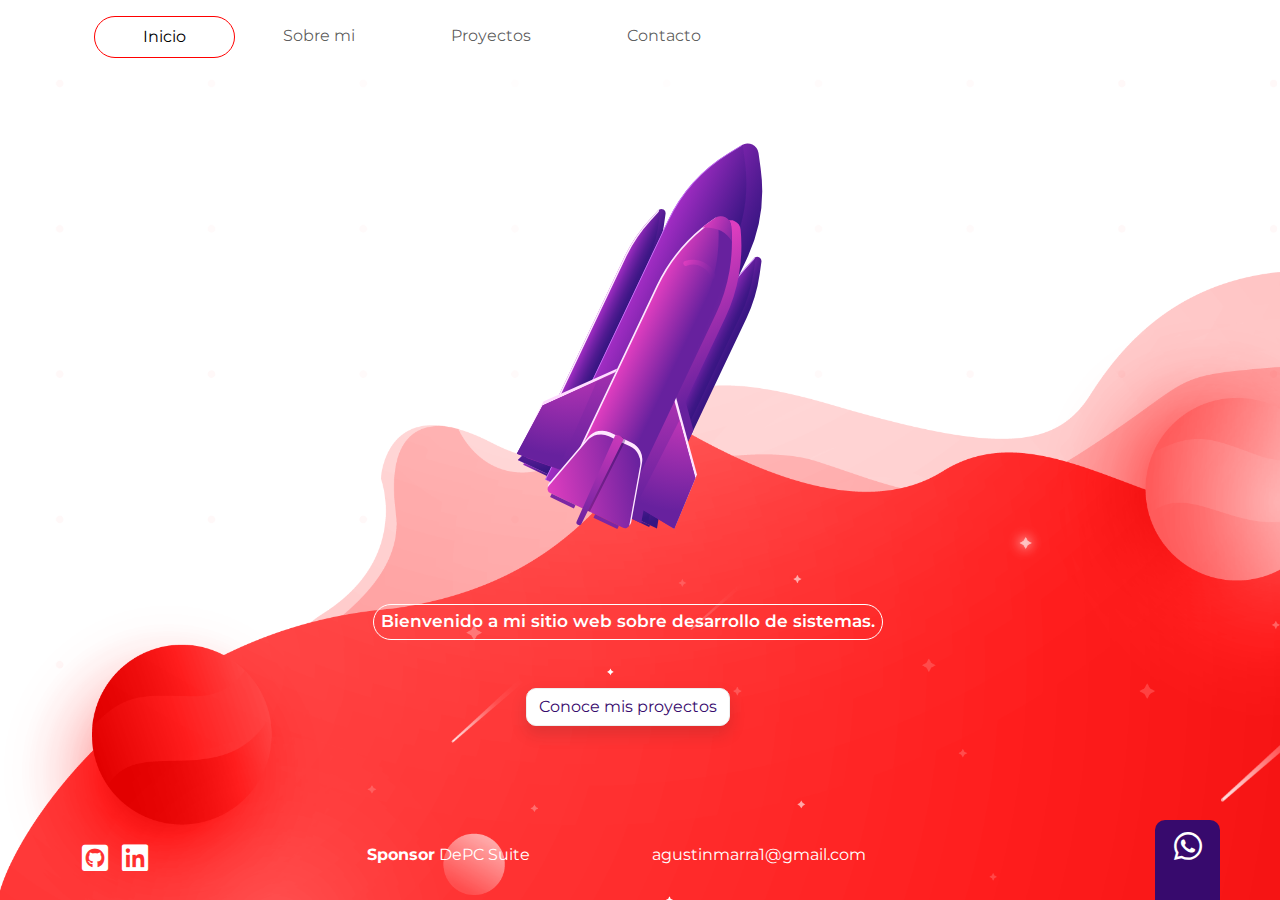
<file: index.html>
<!DOCTYPE html>
<html lang="es" class="h-100">

<head>
    <meta charset="UTF-8">
    <meta http-equiv="X-UA-Compatible" content="IE=edge">
    <meta name="viewport" content="width=device-width, initial-scale=1.0">
    <link rel="stylesheet" href="css/fontawesome/css/all.min.css">
    <link rel="stylesheet" href="css/fontawesome/css/fontawesome.min.css">
    <link rel="stylesheet" href="css/bootstrap/css/bootstrap.min.css">
    <script src="css/bootstrap/js/bootstrap.bundle.min.js"></script>
    <link rel="stylesheet" href="css/estilos.css">
    <title>Inicio</title>
</head>

<body id="inicio" class="d-flex flex-column h-100">
    <header class="container">
        <nav class="navbar navbar-expand-md mb-4 pt-3">
            <div class="container-fluid">
                <button class="navbar-toggler" type="button" data-bs-toggle="collapse" data-bs-target="#navbarCollapse"
                    aria-controls="navbarCollapse" aria-expanded="false" aria-label="Toggle navigation">
                    <span class="navbar-toggler-icon"></span>
                </button>
                <div class="collapse navbar-collapse" id="navbarCollapse">
                    <ul class="navbar-nav me-auto mb-2 mb-md-0">
                        <li class="nav-item">
                            <a class="nav-link active px-5" href="index.html">Inicio</a>
                        </li>
                        <li class="nav-item">
                            <a class="nav-link px-5" href="sobre-mi.html">Sobre mi</a>
                        </li>
                        <li class="nav-item">
                            <a class="nav-link px-5" href="proyectos.html">Proyectos</a>
                        </li>
                        <li class="nav-item">
                            <a class="nav-link px-5" href="contacto.html">Contacto</a>
                        </li>

                    </ul>
                </div>
            </div>
        </nav>
    </header>



    <main class="container">
        <div class="row">
            <div class="col-12 mt-5 mx-auto text-center cohete">
                    <a href="proyectos.html"><img src="images/cohete.svg" alt=""></a>
            </div>
            <div class="row">
                <div class="col-12 col-sm-6 p-2 px-4 text-center mt-5 offset-sm-3">
                    <p class="p-1">Bienvenido a mi sitio web sobre desarrollo de sistemas.</p>
                </div>
            </div>
            <div class="row">
                <div class="col-12 text-center mt-4">
                    <a href="proyectos.html" class="btn btn-conoce shadow">Conoce mis proyectos</a>
                </div>
            </div>
    </main>



    <footer class="container mt-auto pb-4">
        <div class="row">
            <div class="col-12 col-sm-3">
                <a href="https://github.com" target="_blank" title="Github"><i
                        class="fa-brands fa-square-github"></i></i></a>
                <a href="https://www.linkedin.com/in/agustinmarra1/" target="_blank" title="Linkedin"><i
                        class="fa-brands fa-linkedin"></i></i></a>
            </div>
            <div class="col-12 col-sm-3">
                <span class="sponsor-inicio">Sponsor</span> <a href="https://depcsuite.com" class="sponsor-inicio1">DePC
                    Suite</a>
            </div>
            <div class="col-12 col-sm-3">
                <a href="mailto:agustinmarra1@gmail.com" class="mail1">agustinmarra1@gmail.com</a>
            </div>
            <div class="btn-whatsapp">
                <a href="https://api.whatsapp.com/send?phone=541144079631" title="Whatsapp"><i
                        class="fab fa-whatsapp"></i></a>
            </div>
        </div>
    </footer>
</body>

</html>
</file>
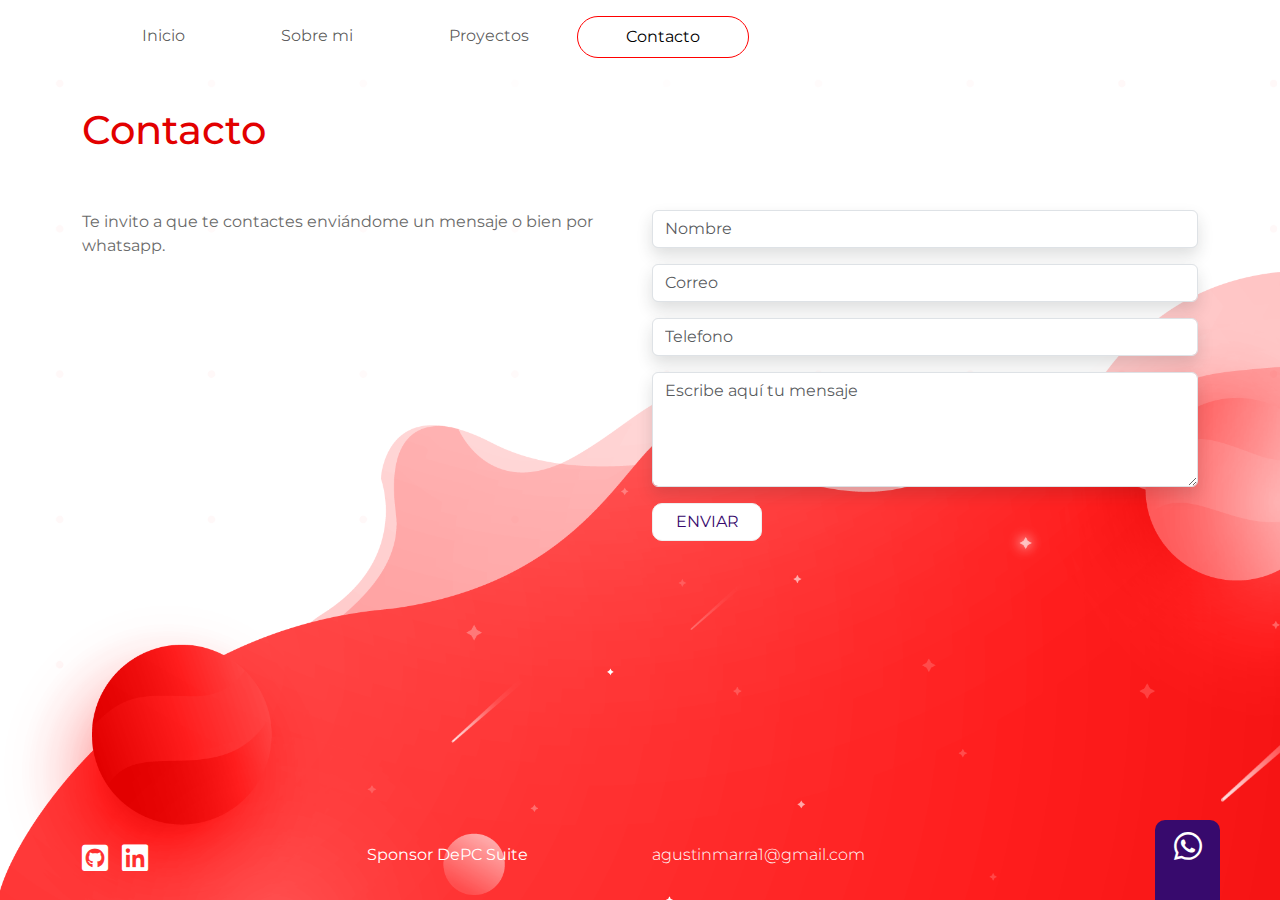
<file: contacto.html>
<!DOCTYPE html>
<html lang="es" class="h-100">

<head>
    <meta charset="UTF-8">
    <meta http-equiv="X-UA-Compatible" content="IE=edge">
    <meta name="viewport" content="width=device-width, initial-scale=1.0">
    <link rel="stylesheet" href="css/fontawesome/css/all.min.css">
    <link rel="stylesheet" href="css/fontawesome/css/fontawesome.min.css">
    <link rel="stylesheet" href="css/bootstrap/css/bootstrap.min.css">
    <script src="css/bootstrap/js/bootstrap.bundle.min.js"></script>
    <link rel="stylesheet" href="css/estilos.css">
    <title>Contacto</title>
</head>

<body id="contacto" class="d-flex flex-column h-100">
    <header class="container">
        <nav class="navbar navbar-expand-md mb-4 pt-3">
            <div class="container-fluid">
                <button class="navbar-toggler" type="button" data-bs-toggle="collapse" data-bs-target="#navbarCollapse"
                    aria-controls="navbarCollapse" aria-expanded="false" aria-label="Toggle navigation">
                    <span class="navbar-toggler-icon"></span>
                </button>
                <div class="collapse navbar-collapse" id="navbarCollapse">
                    <ul class="navbar-nav me-auto mb-2 mb-md-0">
                        <li class="nav-item">
                            <a class="nav-link px-5" href="index.html">Inicio</a>
                        </li>
                        <li class="nav-item">
                            <a class="nav-link px-5" href="sobre-mi.html">Sobre mi</a>
                        </li>
                        <li class="nav-item">
                            <a class="nav-link px-5" href="proyectos.html">Proyectos</a>
                        </li>
                        <li class="nav-item">
                            <a class="nav-link active px-5" href="contacto.html">Contacto</a>
                        </li>
                    </ul>
                </div>
            </div>
        </nav>
    </header>


    <main class="container">
        <div class="row">
            <div class="col-12 pt-3 pb-5 color-gradient">
                <h1>Contacto</h1>
            </div>
        </div>
        <div class="row">
            <div class="col-12 col-sm-6">
                <p>Te invito a que te contactes enviándome un mensaje o bien por whatsapp.</p>
            </div>
            <div class="col-12 col-sm-6">
                <form action="" method="post">
                    <div class="pb-3">
                        <input type="text" name="txtNombre" id="txtNombre" placeholder="Nombre"
                            class="form-control shadow">
                    </div>
                    <div class="pb-3">
                        <input type="email" name="txtCorreo" id="txtCorreo" placeholder="Correo"
                            class="form-control shadow">
                    </div>
                    <div class="pb-3">
                        <input type="tel" name="txtTelefono" id="txtTelefono" placeholder="Telefono"
                            class="form-control shadow">
                    </div>
                    <div class="pb-3">
                        <textarea name="txtMensaje" id="txtMensaje" placeholder="Escribe aquí tu mensaje"
                            class="form-control shadow"></textarea>
                    </div>
                    <button type="submit" id="btnEnviar" name="btnEnviar" class="btn">ENVIAR</button>
                </form>


            </div>
        </div>
    </main>


    <footer class="container mt-auto pb-4">
        <div class="row">
            <div class="col-12 col-sm-3">
                <a href="https://github.com" target="_blank" title="Github"><i
                        class="fa-brands fa-square-github"></i></i></a>
                <a href="https://www.linkedin.com/in/agustinmarra1/" target="_blank" title="Linkedin"><i
                        class="fa-brands fa-linkedin"></i></i></a>
            </div>
            <div class="col-12 col-sm-3">
                <span class="sponsor-contacto">Sponsor</span> <a href="https://depcsuite.com" class="sponsor">DePC Suite</a>
            </div>
            <div class="col-12 col-sm-3">
                <a href="mailto:agustinmarra1@gmail.com" class="mail1">agustinmarra1@gmail.com</a>
            </div>
            <div class="btn-whatsapp">
                <a href="https://api.whatsapp.com/send?phone=541144079631" title="Whatsapp"><i class="fab fa-whatsapp"></i></a>
            </div>
        </div>
    </footer>
</body>

</html>
</file>
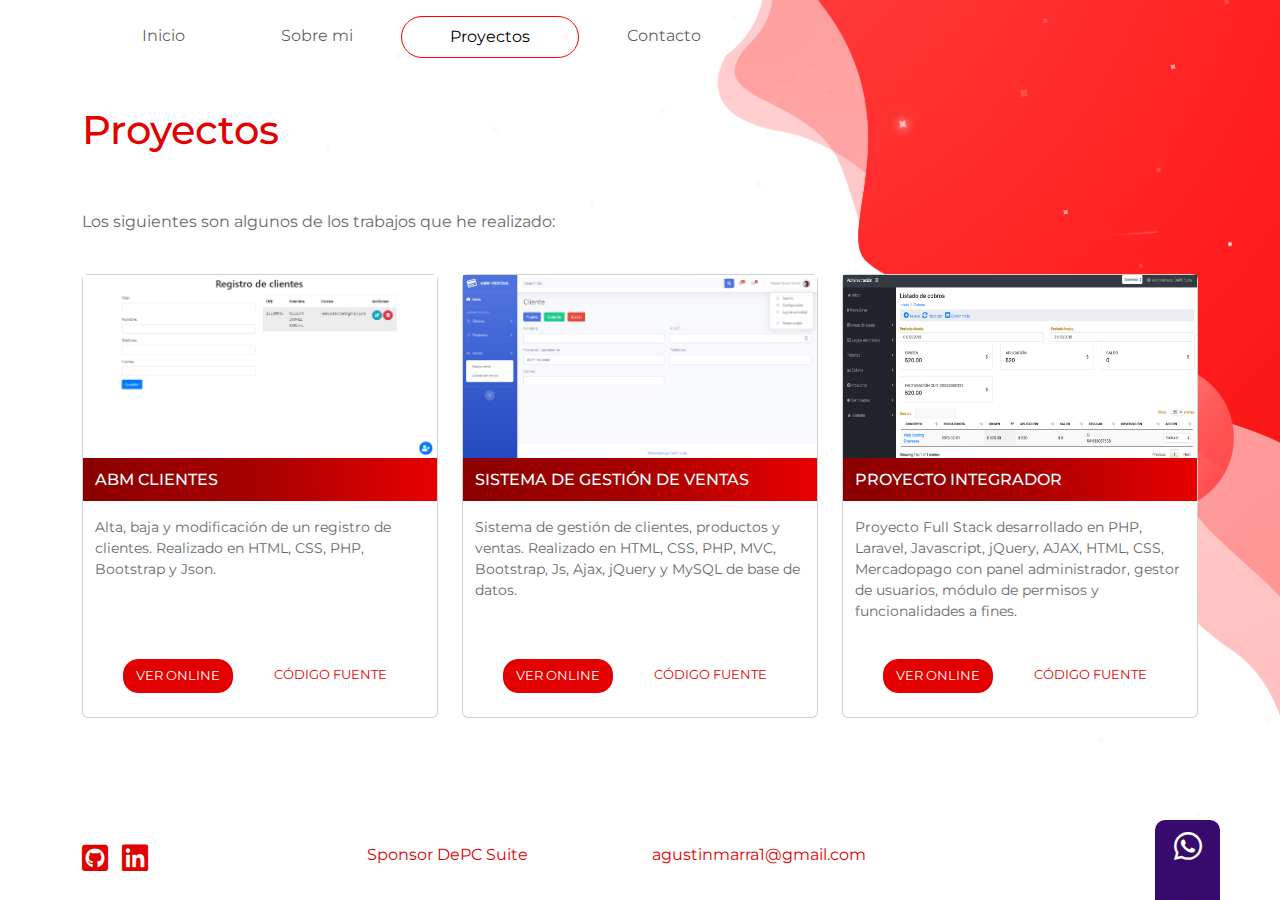
<file: proyectos.html>
<!DOCTYPE html>
<html lang="es" class="h-100">

<head>
    <meta charset="UTF-8">
    <meta http-equiv="X-UA-Compatible" content="IE=edge">
    <meta name="viewport" content="width=device-width, initial-scale=1.0">
    <link rel="stylesheet" href="css/fontawesome/css/all.min.css">
    <link rel="stylesheet" href="css/fontawesome/css/fontawesome.min.css">
    <link rel="stylesheet" href="css/bootstrap/css/bootstrap.min.css">
    <script src="css/bootstrap/js/bootstrap.bundle.min.js"></script>
    <link rel="stylesheet" href="css/estilos.css">
    <title>Proyectos</title>
</head>

<body id="proyectos" class="d-flex flex-column h-100">
    <header class="container">
        <nav class="navbar navbar-expand-md mb-4 pt-3">
            <div class="container-fluid">
                <button class="navbar-toggler" type="button" data-bs-toggle="collapse" data-bs-target="#navbarCollapse"
                    aria-controls="navbarCollapse" aria-expanded="false" aria-label="Toggle navigation">
                    <span class="navbar-toggler-icon"></span>
                </button>
                <div class="collapse navbar-collapse" id="navbarCollapse">
                    <ul class="navbar-nav me-auto mb-2 mb-md-0">
                        <li class="nav-item">
                            <a class="nav-link px-5" href="index.html">Inicio</a>
                        </li>
                        <li class="nav-item">
                            <a class="nav-link px-5" href="sobre-mi.html">Sobre mi</a>
                        </li>
                        <li class="nav-item">
                            <a class="nav-link active px-5" href="proyectos.html">Proyectos</a>
                        </li>
                        <li class="nav-item">
                            <a class="nav-link px-5" href="contacto.html">Contacto</a>
                        </li>

                    </ul>
                </div>
            </div>
        </nav>
    </header>





    <main class="container">
        <div class="row">
            <div class="col-12 pt-3 pb-5">
                <h1>Proyectos</h1>
            </div>
        </div>
        <div class="row">
            <div class="col-12">
                <p>Los siguientes son algunos de los trabajos que he realizado:</p>
            </div>
        </div>
        <div class="row">
            <div class="col-sm-4 col-12 p-sm-4 px-4 py-2">
                <div class="row card">
                    <div class="col-12 px-0">
                        <img src="images/abmclientes.png" alt="img-fluid">
                    </div>
                    <div class="col-12 px-0">
                        <h2>ABM CLIENTES</h2>
                    </div>
                    <div class="col-12 pt-2 descript">
                        <p>Alta, baja y modificación de un registro de clientes. Realizado en HTML, CSS, PHP, Bootstrap
                            y Json.</p>
                    </div>
                    <div class="row pb-4">
                        <div class="col-6 ps-4">
                            <a href="" class="btn btn-rojo ms-3">VER ONLINE</a>
                        </div>
                        <div class="col-6 text-center">
                            <a href="" class="btn btn-link">CÓDIGO FUENTE</a>
                        </div>
                    </div>
                </div>
            </div>

            <div class="col-sm-4 col-12 p-sm-4 px-4 py-2">
                <div class="row card">
                    <div class="col-12 px-0">
                        <img src="images/abmventas.png" alt="img-fluid">
                    </div>
                    <div class="col-12 px-0">
                        <h2>SISTEMA DE GESTIÓN DE VENTAS</h2>
                    </div>
                    <div class="col-12 pt-2 descript">
                        <p>Sistema de gestión de clientes, productos y ventas. Realizado en HTML, CSS, PHP, MVC,
                            Bootstrap, Js, Ajax, jQuery y
                            MySQL de base de datos.</p>
                    </div>
                    <div class="row pb-4">
                        <div class="col-6 ps-4">
                            <a href="" class="btn btn-rojo ms-3">VER ONLINE</a>
                        </div>
                        <div class="col-6 text-center">
                            <a href="" class="btn btn-link">CÓDIGO FUENTE</a>
                        </div>
                    </div>
                </div>
            </div>

            <div class="col-sm-4 col-12 p-sm-4 px-4 py-2">
                <div class="row card">
                    <div class="col-12 px-0">
                        <img src="images/proyecto-integrador.png" alt="img-fluid">
                    </div>
                    <div class="col-12 px-0">
                        <h2>PROYECTO INTEGRADOR</h2>
                    </div>
                    <div class="col-12 pt-2 descript">
                        <p>Proyecto Full Stack desarrollado en PHP, Laravel, Javascript, jQuery, AJAX, HTML, CSS,
                            Mercadopago con panel
                            administrador, gestor de usuarios, módulo de permisos y funcionalidades a fines.</p>
                    </div>
                    <div class="row pb-4">
                        <div class="col-6 ps-4">
                            <a href="" class="btn btn-rojo ms-3">VER ONLINE</a>
                        </div>
                        <div class="col-6 text-center">
                            <a href="" class="btn btn-link">CÓDIGO FUENTE</a>
                        </div>
                    </div>
                </div>
            </div>

        </div>
    </main>


    <footer class="container mt-auto pb-4">
        <div class="row">
            <div class="col-12 col-sm-3">
                <a href="https://github.com" target="_blank" title="Github"><i
                        class="fa-brands fa-square-github"></i></i></a>
                <a href="https://www.linkedin.com/in/agustinmarra1/" target="_blank" title="Linkedin"><i
                        class="fa-brands fa-linkedin"></i></i></a>
            </div>
            <div class="col-12 col-sm-3">
                <span class="sponsor-proyectos">Sponsor</span> <a href="https://depcsuite.com" class="sponsor">DePC Suite</a>
            </div>
            <div class="col-12 col-sm-3">
                <a href="mailto:agustinmarra1@gmail.com" class="mail1">agustinmarra1@gmail.com</a>
            </div>
            <div class="btn-whatsapp">
                <a href="https://api.whatsapp.com/send?phone=541144079631" title="Whatsapp"><i
                        class="fab fa-whatsapp"></i></a>
            </div>
        </div>
    </footer>
</body>

</html>
</file>
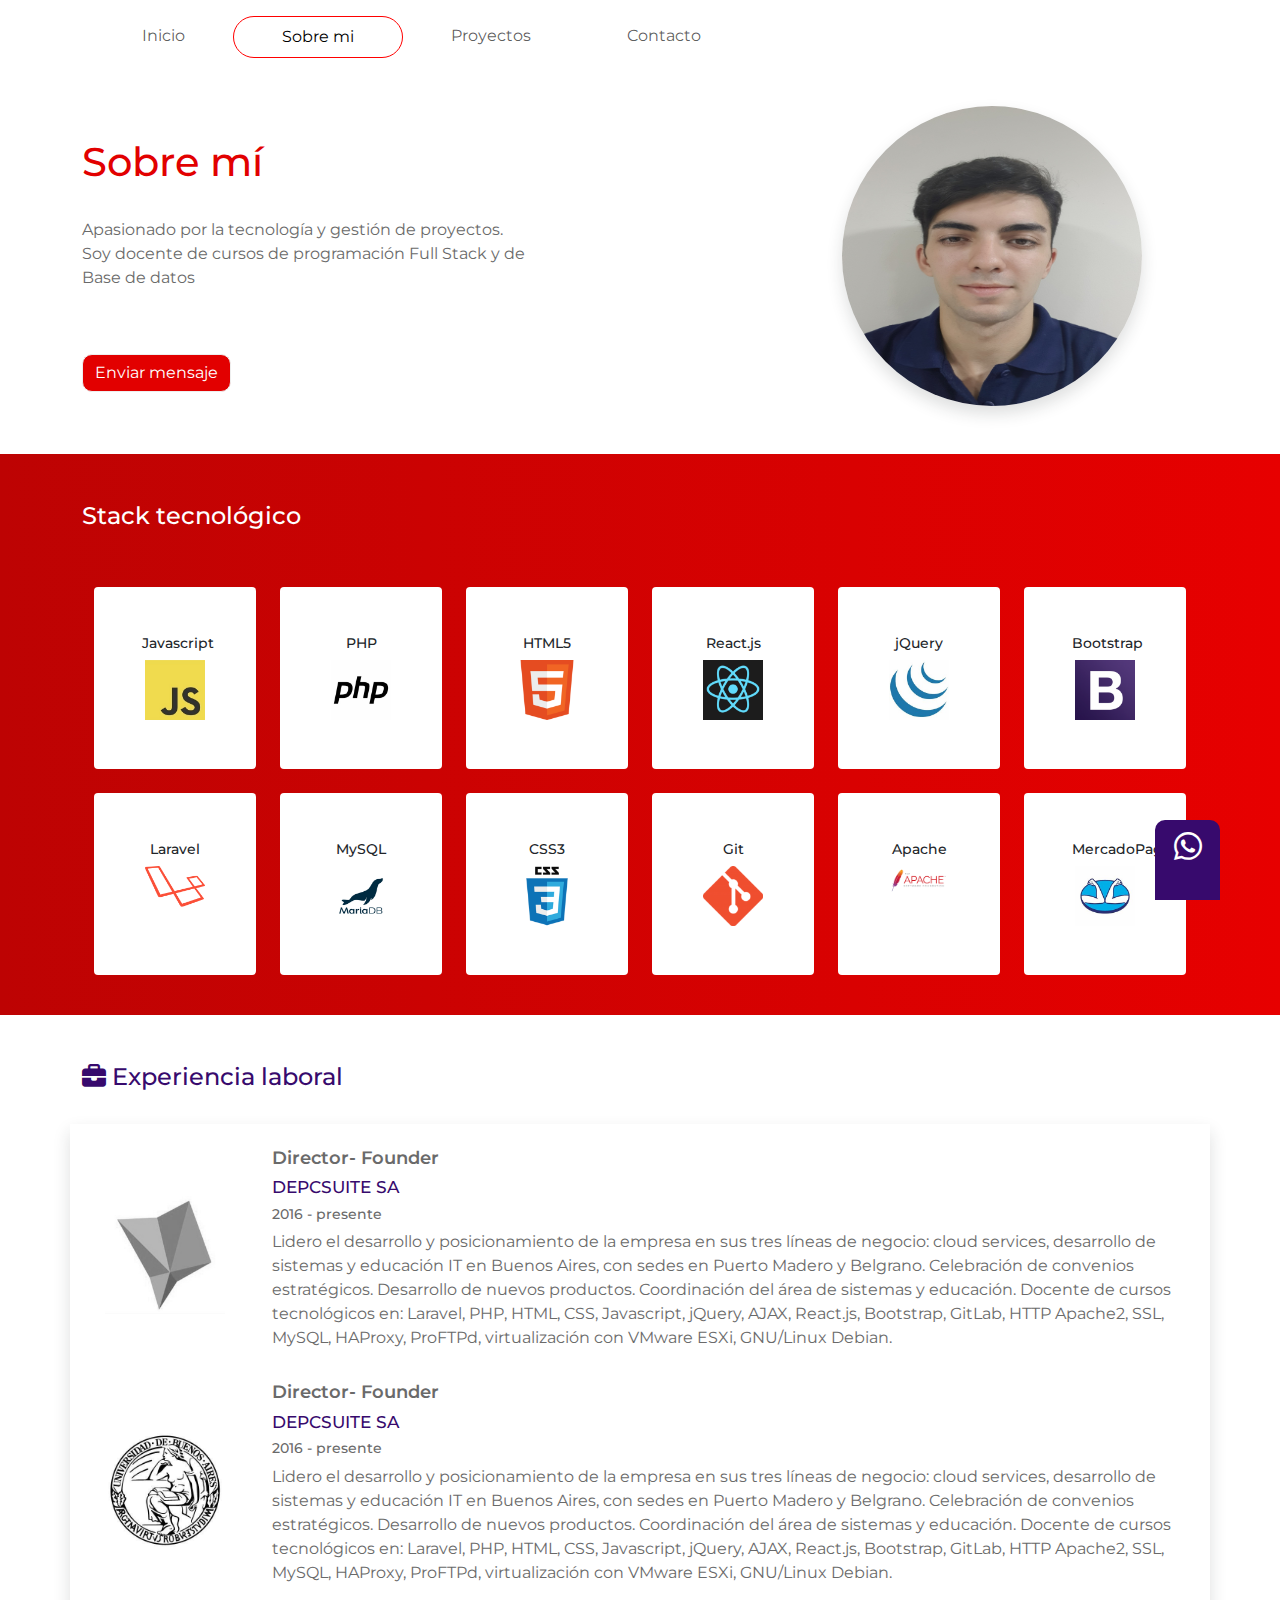
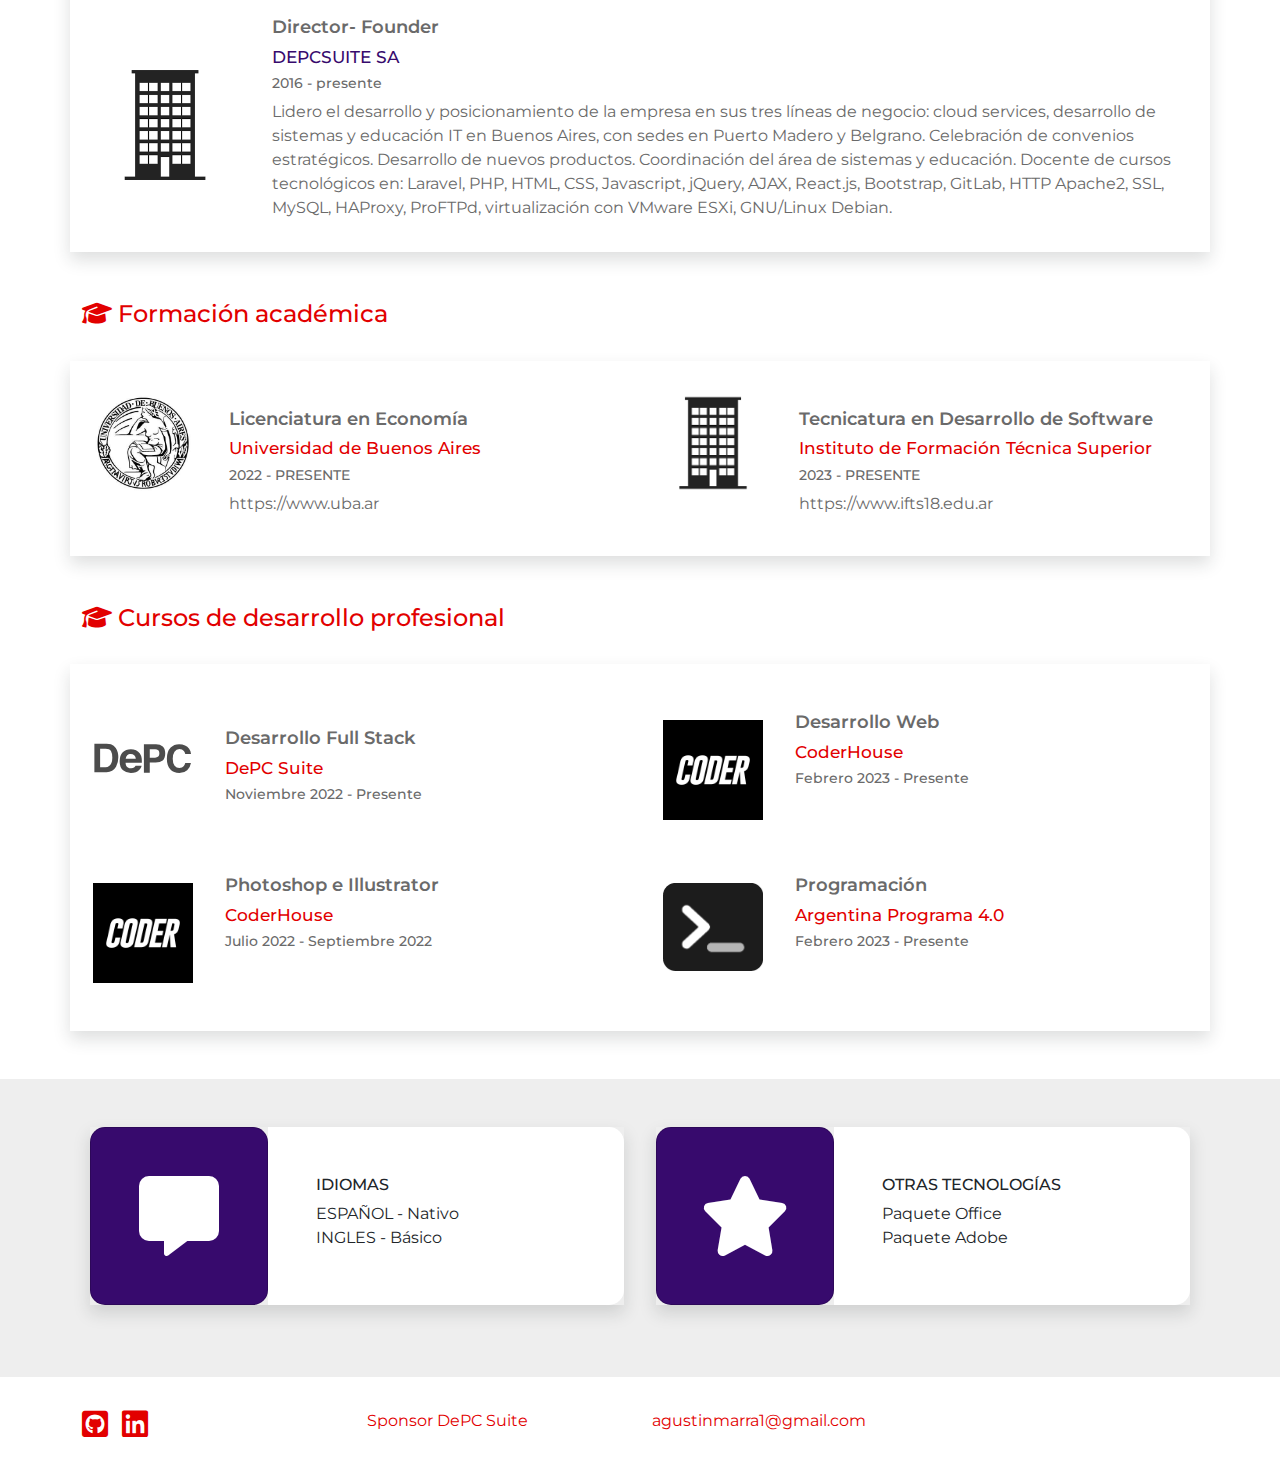
<file: sobre-mi.html>
<!DOCTYPE html>
<html lang="es" class="">

<head>
    <meta charset="UTF-8">
    <meta http-equiv="X-UA-Compatible" content="IE=edge">
    <meta name="viewport" content="width=device-width, initial-scale=1.0">
    <link rel="stylesheet" href="css/fontawesome/css/all.min.css">
    <link rel="stylesheet" href="css/fontawesome/css/fontawesome.min.css">
    <link rel="stylesheet" href="css/bootstrap/css/bootstrap.min.css">
    <script src="css/bootstrap/js/bootstrap.bundle.min.js"></script>
    <link rel="stylesheet" href="css/estilos.css">
    <title>Sobre mi</title>
</head>

<body id="sobre-mi" class="d-flex flex-column h-100">
    <header class="container">
        <nav class="navbar navbar-expand-md mb-4 pt-3">
            <div class="container-fluid">
                <button class="navbar-toggler" type="button" data-bs-toggle="collapse" data-bs-target="#navbarCollapse"
                    aria-controls="navbarCollapse" aria-expanded="false" aria-label="Toggle navigation">
                    <span class="navbar-toggler-icon"></span>
                </button>
                <div class="collapse navbar-collapse" id="navbarCollapse">
                    <ul class="navbar-nav me-auto mb-2 mb-md-0">
                        <li class="nav-item">
                            <a class="nav-link px-5" href="index.html">Inicio</a>
                        </li>
                        <li class="nav-item">
                            <a class="nav-link active px-5" href="sobre-mi.html">Sobre mi</a>
                        </li>
                        <li class="nav-item">
                            <a class="nav-link px-5" href="proyectos.html">Proyectos</a>
                        </li>
                        <li class="nav-item">
                            <a class="nav-link px-5" href="contacto.html">Contacto</a>
                        </li>
                    </ul>
                </div>
            </div>
        </nav>
    </header>


    <main class="">
        <section class="container mb-5" id="descripcion">
            <div class="row">
                <div class="col-12 col-sm-5">
                    <h1 class="pt-5 pb-4">Sobre mí</h1>
                    <p class="pb-5">Apasionado por la tecnología y gestión de proyectos. Soy docente de cursos de
                        programación Full Stack y de Base de datos</p>
                    <a href="contacto.html" class="btn btn-sobremi">Enviar mensaje</a>
                </div>
                <div class="col-12 col-sm-3 mt-5 mt-sm-3 offset-sm-3">
                    <img src="images/agustin-marra.png" alt="Agustin Marra" class="foto-perfil shadow">
                </div>
            </div>
        </section>

        <section id="stack-tecnologico">
            <div class="container">
                <div class="row">
                    <div class="col-12 py-5">
                        <h2>Stack tecnológico</h2>
                    </div>
                    <div class="row mx-0">
                            <div class="col-6 col-sm-2 text-center">
                                <div class="py-5 px-5 mb-4 rectangulo">
                                    <h3>Javascript</h3>
                                    <img src="images/javascript.png" alt="" class="stacks">
                                </div>
                            </div>

                            <div class="col-6 col-sm-2 text-center">
                                <div class="py-5 px-5 mb-4 rectangulo">
                                    <h3>PHP</h3>
                                    <img src="images/php.png" alt="" class="stacks">
                                </div>
                            </div>

                            <div class="col-6 col-sm-2 text-center">
                                <div class="py-5 px-5 mb-4 rectangulo">
                                    <h3>HTML5</h3>
                                    <img src="images/html.png" alt="" class="stacks">
                                </div>
                            </div>

                            <div class="col-6 col-sm-2 text-center">
                                <div class="py-5 px-5 mb-4 rectangulo">
                                    <h3>React.js</h3>
                                    <img src="images/react.png" alt="" class="stacks">
                                </div>
                            </div>

                            <div class="col-6 col-sm-2 text-center">
                                <div class="py-5 px-5 mb-4 rectangulo">
                                    <h3>jQuery</h3>
                                    <img src="images/jquery.png" alt="" class="stacks">
                                </div>
                            </div>

                            <div class="col-6 col-sm-2 text-center">
                                <div class="py-5 px-5 mb-4 rectangulo">
                                    <h3>Bootstrap</h3>
                                    <img src="images/bootstrap.png" alt="" class="stacks">
                                </div>
                            </div>
                        </div>

                    <div class="row mx-0 mb-3">
                        <div class="col-6 col-sm-2 text-center">
                            <div class="py-5 px-5 mb-4 rectangulo">
                                <h3>Laravel</h3>
                                <img src="images/laravel.png" alt="" class="stacks">
                            </div>
                        </div>

                        <div class="col-6 col-sm-2 text-center">
                            <div class="py-5 px-5 mb-4 rectangulo">
                                <h3>MySQL</h3>
                                <img src="images/sql.png" alt="" class="stacks">
                            </div>
                        </div>

                        <div class="col-6 col-sm-2 text-center">
                            <div class="py-5 px-5 mb-4 rectangulo">
                                <h3>CSS3</h3>
                                <img src="images/css.png" alt="" class="stacks">
                            </div>
                        </div>

                        <div class="col-6 col-sm-2 text-center">
                            <div class="py-5 px-5 mb-4 rectangulo">
                                <h3>Git</h3>
                                <img src="images/git.png" alt="" class="stacks">
                            </div>
                        </div>

                        <div class="col-6 col-sm-2 text-center">
                            <div class="py-5 px-5 mb-4 rectangulo">
                                <h3>Apache</h3>
                                <img src="images/apache.png" alt="" class="stacks">
                            </div>
                        </div>

                        <div class="col-6 col-sm-2 text-center">
                            <div class="py-5 px-5 mb-4 rectangulo">
                                <h3>MercadoPago</h3>
                                <img src="images/mp.png" alt="" class="stacks">
                            </div>
                        </div>
                    </div>
                </div>
            </div>
        </section>

        <section id="exp-laboral">
            <div class="container">
                <div class="row mt-5 mb-4">
                    <div class="col-12">
                        <h2><i class="fa-solid fa-briefcase"></i> Experiencia laboral</h2>
                    </div>
                </div>
                <div class="row shadow">
                    <div class="col-12">

                        <div class="row mb-3 mt-4">
                            <div class="col-2 pt-5 d-none d-sm-block text-center">
                                <img src="images/enacom.png" alt="" class="baw">
                            </div>
                            <div class="col-sm-10 col-12">
                                <h3>Director- Founder</h3>
                                <h4>DEPCSUITE SA</h4>
                                <h5>2016 - presente</h5>
                                <p>Lidero el desarrollo y posicionamiento de la empresa en sus tres líneas de negocio:
                                    cloud services, desarrollo de
                                    sistemas y educación IT en Buenos Aires, con sedes en Puerto Madero y Belgrano.
                                    Celebración de convenios estratégicos.
                                    Desarrollo de nuevos productos. Coordinación del área de sistemas y educación.
                                    Docente de cursos tecnológicos en:
                                    Laravel, PHP, HTML, CSS, Javascript, jQuery, AJAX, React.js, Bootstrap, GitLab, HTTP
                                    Apache2, SSL, MySQL, HAProxy,
                                    ProFTPd, virtualización con VMware ESXi, GNU/Linux Debian.</p>
                            </div>
                        </div>

                        <div class="row mb-3">
                            <div class="col-2 pt-5 d-none d-sm-block text-center">
                                <img src="images/uba.png">
                            </div>
                            <div class="col-sm-10 col-12">
                                <h3>Director- Founder</h3>
                                <h4>DEPCSUITE SA</h4>
                                <h5>2016 - presente</h5>
                                <p>Lidero el desarrollo y posicionamiento de la empresa en sus tres líneas de negocio:
                                    cloud services, desarrollo de
                                    sistemas y educación IT en Buenos Aires, con sedes en Puerto Madero y Belgrano.
                                    Celebración de convenios
                                    estratégicos.
                                    Desarrollo de nuevos productos. Coordinación del área de sistemas y educación.
                                    Docente de cursos tecnológicos en:
                                    Laravel, PHP, HTML, CSS, Javascript, jQuery, AJAX, React.js, Bootstrap, GitLab, HTTP
                                    Apache2, SSL, MySQL, HAProxy,
                                    ProFTPd, virtualización con VMware ESXi, GNU/Linux Debian.</p>
                            </div>
                        </div>

                        <div class="row mb-3">
                            <div class="col-2 pt-5 d-none d-sm-block text-center">
                                <img src="images/sin-logo.png" alt="">
                            </div>
                            <div class="col-sm-10 col-12">
                                <h3>Director- Founder</h3>
                                <h4>DEPCSUITE SA</h4>
                                <h5>2016 - presente</h5>
                                <p>Lidero el desarrollo y posicionamiento de la empresa en sus tres líneas de negocio:
                                    cloud services, desarrollo de
                                    sistemas y educación IT en Buenos Aires, con sedes en Puerto Madero y Belgrano.
                                    Celebración de convenios
                                    estratégicos.
                                    Desarrollo de nuevos productos. Coordinación del área de sistemas y educación.
                                    Docente de cursos tecnológicos en:
                                    Laravel, PHP, HTML, CSS, Javascript, jQuery, AJAX, React.js, Bootstrap, GitLab, HTTP
                                    Apache2, SSL, MySQL, HAProxy,
                                    ProFTPd, virtualización con VMware ESXi, GNU/Linux Debian.</p>
                            </div>
                        </div>

                    </div>
                </div>
            </div>
        </section>

        <section id="form-academica">
            <div class="container">
                <div class="row mt-5 mb-2 mt-sm-5 mb-sm-4">
                    <div class="col-12">
                        <h2><i class="fa-solid fa-graduation-cap"></i> Formación académica</h2>
                    </div>
                </div>
                <div class="row mb-4 shadow">
                    <div class="col-12">
                        <div class="row py-sm-4">
                            <div class="col-12 col-sm-6">
                                <div class="row">
                                    <div class="col-3 d-none d-sm-block text-center">
                                        <img src="images/uba.png" alt="" class="img-fluid pt-2 ms-1">
                                    </div>
                                    <div class="col-12 col-sm-9 pt-4 ps-3">
                                        <h3>
                                            Licenciatura en Economía
                                        </h3>
                                        <h4>
                                            Universidad de Buenos Aires
                                        </h4>
                                        <h5>
                                            2022 - PRESENTE
                                        </h5>
                                        <p>
                                            https://www.uba.ar
                                        </p>
                                    </div>
                                </div>
                            </div>
                            <div class="col-12 col-sm-6">
                                <div class="row">
                                    <div class="col-3 d-none d-sm-block text-center">
                                        <img src="images/sin-logo.png" alt="" class="img-fluid pt-2 ms-1">
                                    </div>
                                    <div class="col-12 col-sm-9 pt-4 ps-3">
                                        <h3>
                                            Tecnicatura en Desarrollo de Software
                                        </h3>
                                        <h4>
                                            Instituto de Formación Técnica Superior
                                        </h4>
                                        <h5>
                                            2023 - PRESENTE
                                        </h5>
                                        <p>
                                            https://www.ifts18.edu.ar
                                        </p>
                                    </div>
                                </div>
                            </div>
                        </div>

                    </div>
                </div>
            </div>
        </section>

        <section id="cursos">
            <div class="container">
                <div class="row mt-5 mb-2 mt-sm-5 mb-sm-4">

                    <div class="col-12">
                        <h2><i class="fa-solid fa-graduation-cap"></i> Cursos de desarrollo profesional</h2>
                    </div>
                </div>    
                    <div class="row shadow mb-5">
                            <div class="col-12">

                                <div class="row py-sm-5">
                                    <div class="col-12 col-sm-6">
                                        <div class="row">
                                            <div class="col-12 col-sm-3 d-none d-sm-block text-center">
                                                <img src="images/logo-depcsuite.svg" alt="" class="img-fluid pt-4 ms-1">
                                            </div>
                                            <div class="col-12 col-sm-9 pb-3 pt-3">
                                                <h3>
                                                    Desarrollo Full Stack
                                                </h3>
                                                <h4>
                                                    DePC Suite
                                                </h4>
                                                <h5>
                                                    Noviembre 2022 - Presente
                                                </h5>
                                            </div>
                                        </div>
                                    </div>
                                    <div class="col-12 col-sm-6">
                                        <div class="row">
                                            <div class="col-12 col-sm-3 d-none d-sm-block text-center">
                                                <img src="images/coder.png" alt="" class="img-fluid pt-2 ms-1">
                                            </div>
                                            <div class="col-12 col-sm-9 pb-3">
                                                <h3>
                                                    Desarrollo Web
                                                </h3>
                                                <h4>
                                                    CoderHouse
                                                </h4>
                                                <h5>
                                                    Febrero 2023 - Presente
                                                </h5>
                                            </div>
                                        </div>
                                    </div>
                                </div>

                                <div class="row pb-sm-5">
                                    <div class="col-12 col-sm-6">
                                        <div class="row">
                                            <div class="col-12 col-sm-3 d-none d-sm-block text-center">
                                                <img src="images/coder.png" alt="" class="img-fluid pt-2 ms-1">
                                            </div>
                                            <div class="col-12 col-sm-9 pb-3">
                                                <h3>
                                                    Photoshop e Illustrator
                                                </h3>
                                                <h4>
                                                    CoderHouse
                                                </h4>
                                                <h5>
                                                    Julio 2022 - Septiembre 2022
                                                </h5>
                                            </div>
                                        </div>
                                    </div>
                                    <div class="col-12 col-sm-6">
                                        <div class="row">
                                            <div class="col-12 col-sm-3 d-none d-sm-block text-center">
                                                <img src="images/ar-prog_logo.png" alt="" class="img-fluid pt-2 ms-1">
                                            </div>
                                            <div class="col-12 col-sm-9 pb-3">
                                                <h3>
                                                    Programación
                                                </h3>
                                                <h4>
                                                    Argentina Programa 4.0
                                                </h4>
                                                <h5>
                                                    Febrero 2023 - Presente
                                                </h5>
                                            </div>
                                        </div>
                                    </div>
                                </div>

                            </div>


        </section>

        <section id="idiomas">
            <div class="container">
                <div class="row py-5 mb-4">
                    <div class="col-sm-6 col-12 pb-4">
                        <div class="row me-sm-1 mx-2 shadow">
                            <div class="col-4 text-center card">
                                <i class="fa-solid fa-message py-5"></i>
                            </div>
                            <div class="col-8 p-5 recblank">
                                <h2>IDIOMAS</h2>
                                <ul>
                                    <li>ESPAÑOL - Nativo</li>
                                    <li>INGLES - Básico</li>
                                </ul>
                            </div>
                        </div>
                    </div>
                    <div class="col-sm-6 col-12">
                        <div class="row ms-sm-1 mx-2 shadow">
                            <div class="col-4 text-center card">
                                <i class="fa-solid fa-star py-5"></i>
                            </div>
                            <div class="col-8 p-5 recblank">
                                <h2>OTRAS TECNOLOGÍAS</h2>
                                <ul>
                                    <li>Paquete Office</li>
                                    <li>Paquete Adobe</li>
                                </ul>
                            </div>
                        </div>
                    </div>

        </section>


    </main>


    <footer class="container mt-auto pb-4 fluid">
        <div class="row mt-2">
            <div class="col-12 col-sm-3">
                <a href="https://github.com" target="_blank" title="Github"><i
                        class="fa-brands fa-square-github"></i></i></a>
                <a href="https://www.linkedin.com/in/agustinmarra1/" target="_blank" title="Linkedin"><i
                        class="fa-brands fa-linkedin"></i></i></a>
            </div>
            <div class="col-12 col-sm-3">
                <span class="sponsor-proyectos">Sponsor</span> <a href="https://depcsuite.com" class="sponsor">DePC
                    Suite</a>
            </div>
            <div class="col-12 col-sm-3">
                <a href="mailto:agustinmarra1@gmail.com" class="mail1">agustinmarra1@gmail.com</a>
            </div>
            <div class="btn-whatsapp">
                <a href="https://api.whatsapp.com/send?phone=541144079631" title="Whatsapp"><i
                        class="fab fa-whatsapp"></i></a>
            </div>
        </div>
    </footer>
</body>

</html>
</file>
<file: css/estilos.css>
@import url('https://fonts.googleapis.com/css2?family=Montserrat:ital,wght@0,100;0,200;0,300;0,400;0,500;0,600;0,700;0,800;0,900;1,100;1,200;1,300;1,400;1,500;1,600;1,700;1,800;1,900&display=swap');
*{
    box-sizing: border-box;
}
body{
    font-family: 'Montserrat', sans-serif;
}
#inicio{
    background-image: url(../images/fondo-contacto.png);
    background-size: 100%;
    background-size: cover;
}
#contacto{
    background-image: url(../images/fondo-contacto.png);
    background-size: 100%;
    background-size: cover;
}
#proyectos{
    background-image: url(../images/fondo-proyectos.png);
    background-size: 100%;
    background-size: cover;
    
}
.active {
    border: 1px solid red;
    border-radius: 50px;
}
h1{
    color: #E20000;
}
p{
    color: #6a6a6a;
}
textarea{
    height: 115px;
}
.btn{
    color: #370a6d;
    background-color: white;
    border: 1px solid #eee;
    border-radius: 10px;
    width: 110px;
}
.btn:hover{
    color: white;
    background-color: #370a6d;
}
.btn-rojo{
    text-decoration: none;
    color: white;
    background-color: #E20000;
    border: 1px solid #E20000;
    border-radius: 15px;
    width: auto;
    font-size: 13px;
}
.btn-rojo:hover{
    text-decoration: none;
    color: white;
    background-color: #370a6d;
    border: 1px solid #370a6d;
    border-radius: 15px;
}
.btn-link{
    text-decoration: none;
    color: #E20000;
    width: auto;
    font-size: 13px;
    border: none;
}
.btn-link:hover{
    color: #370a6d;
    background: none;
}
.fa-whatsapp{
    position: fixed;
    bottom: 0px;
    right: 60px;
    background-color: #370a6d;
    border-top-right-radius: 10px;
    border-top-left-radius: 10px;
    color: white;
    height: 80px;
    width: 65px;
    font-size: 32px;
    text-align: center;
    padding: 10px 0 0 0;
}
main{
    min-height: 530px;
}
#contacto footer .fa-linkedin:hover, .mail1:hover, .sponsor:hover{
    color: #370a6d;
}
#contacto footer .fa-square-github:hover{
    color: #370a6d;
}
#contacto footer .fa-linkedin{
    font-size: 30px;
    color: white;
    padding: 0 0 0 10px;
    border: 0px;
    border-radius: 80px;
    font-size: 30px;
}
#contacto footer .fa-square-github{
    font-size: 30px;
    color: white;
    border-radius: 80px;
    font-size: 30px;
}
#contacto .mail1{
    color: white;
    font-weight: 300;
    text-decoration: none;
}
#contacto .sponsor{
    color: white;
}
#contacto footer .fa-linkedin:hover, .sponsor:hover{
    color: #370a6d;
}
#contacto footer .fa-square-github:hover{
    color: #370a6d;
}
#contacto footer .mail1:hover{
    color: #370a6d;
}
#contacto footer .fa-linkedin{
    font-size: 30px;
    color: white;
    padding: 0 0 0 10px;
    border: 0px;
    border-radius: 80px;
    font-size: 30px;
}
#contacto .fa-square-github{
    font-size: 30px;
    color: white;
    border-radius: 80px;
    font-size: 30px;
}
#contacto .sponsor-contacto{
    color: white;
}
#proyectos, .sponsor-proyectos {
    color: #E20000
}
#proyectos .mail1, .sponsor{
    color: #E20000;
    text-decoration: none;
}
#proyectos footer .fa-linkedin:hover, .sponsor:hover{
    color: #370a6d;
}
#proyectos .mail1:hover{
    color: #370a6d;
}

#proyectos footer .fa-square-github:hover {
    color: #370a6d;
}

#proyectos footer .fa-linkedin {
    font-size: 30px;
    color: #E20000;
    padding: 0 0 0 10px;
    border: 0px;
    border-radius: 80px;
    font-size: 30px;
}

#proyectos footer .fa-square-github {
    font-size: 30px;
    color: #E20000;
    border-radius: 80px;
    font-size: 30px;
}
/*----*/
#inicio .sponsor-inicio {
    color: white;
    font-weight: bold;
}
#inicio .sponsor-inicio1{
    color: white;
    text-decoration: none;
}
#inicio .sponsor-inicio1:hover{
    color: #370a6d;
}
#inicio .mail1,
.sponsor {
    color: white;
    text-decoration: none;
}

#inicio footer .fa-linkedin:hover,
.sponsor:hover {
    color: #370a6d;
}

#inicio .mail1:hover {
    color: #370a6d;
}

#inicio footer .fa-square-github:hover {
    color: #370a6d;
}

#inicio footer .fa-linkedin {
    font-size: 30px;
    color: white;
    padding: 0 0 0 10px;
    border: 0px;
    border-radius: 80px;
    font-size: 30px;
}

#inicio footer .fa-square-github {
    font-size: 30px;
    color: white;
    border-radius: 80px;
    font-size: 30px;
}


/*---*/
#sobre-mi .sponsor-proyectos {
    color: #E20000
}

#sobre-mi .mail1,
.sponsor {
    color: #E20000;
    text-decoration: none;
}

#sobre-mi footer .fa-linkedin:hover,
.sponsor:hover {
    color: #370a6d;
}

#sobre-mi .mail1:hover {
    color: #370a6d;
}

#sobre-mi footer .fa-square-github:hover {
    color: #370a6d;
}

#sobre-mi footer .fa-linkedin {
    font-size: 30px;
    color: #E20000;
    padding: 0 0 0 10px;
    border: 0px;
    border-radius: 80px;
    font-size: 30px;
}

#sobre-mi footer .fa-square-github {
    font-size: 30px;
    color: #E20000;
    border-radius: 80px;
    font-size: 30px;
}
.btn-sobremi{
    color: white;
    background-color: #E20000;
    width: auto;
}
.btn-sobremi:hover{
    background-color: #370a6d;
}
#proyectos img{
    height: 183px;
    width: 100%;
}
#proyectos h2{
    font-size: 16px;
    color: white;
    background-color: red;
    background: rgb(139, 0, 0);
    background: linear-gradient(90deg, rgba(139, 0, 0, 1) 0%, rgba(168, 0, 0, 1) 50%, rgba(231, 0, 0, 1) 100%);
    padding: 12px;
}
#proyectos .descript{
    font-size: 14px;
    height: 150px;
}
#inicio img{
    height: 400px;
}
#inicio img:hover{
    height: 410px;
}
.cohete{
    height: 410px;
}

.btn-conoce{
    width: auto;
}
#inicio p{
    color: white;
    font-size: 17px;
    border: 1px solid white;
    border-radius: 50px;
    font-weight: 600;
}
.foto-perfil{
    border-radius: 600px;
    height: 300px;
    width: 300px;
}
#stack-tecnologico{
    background: rgb(139, 0, 0);
    background: linear-gradient(90deg, rgba(139, 0, 0, 1) 0%, rgba(189, 3, 3, 1) 0%, rgba(231, 0, 0, 1) 100%);
}
#stack-tecnologico h2{
    color: white;
    font-size: 24px;
}
#stack-tecnologico h3 {
    font-size: 14px;
}
#stack-tecnologico .rectangulo{
    background-color: white;
    border-radius: 4px;
    height: 182px;
}
#stack-tecnologico .stacks{
    width: 60px;
}
#exp-laboral h2{
    color: #370a6d;
    font-size: 24px;
}
#exp-laboral h3{
    color: #6A6A6A;
    font-size: 18px;
    font-weight: 600;
}
#exp-laboral h4 {
    color: #370a6d;
    font-size: 17px;
}
#exp-laboral h5 {
    color: #6A6A6A;
    font-size: 14px;
}
#exp-laboral p{
    color: #6a6a6a;
    font-size: 16px;
}
#exp-laboral img{
    width: 120px;
}
#form-academica h2, #cursos h2{
    font-size: 24px;
    color: #E20000;
}
.baw{
    filter: grayscale(100%);
}
.baw:hover{
    filter: grayscale(0%);
}
#idiomas{
    background-color: #eee;
}
#idiomas .card{
    background-color: #370a6d;
    border-radius: 15px;
}
#idiomas i{
    font-size: 80px;
    color: white;
}
#idiomas .recblank{
    background-color: white;
    border-top-right-radius: 15px;
    border-bottom-right-radius: 15px;
}
#idiomas h2{
    font-size: 16px;
}
#idiomas ul{
    list-style-type: none;
    margin: 0;
    padding: 0;
}
#form-academica img{
    width: 100px;
}
#form-academica h3{
    color: #6A6A6A;
    font-size: 18px;
    font-weight: 600;
}
#form-academica h4{
    font-size: 17px;
    color: #E20000;
}
#form-academica h5{
    color: #6A6A6A;
    font-size: 14px;
}
#form-academica p{
    color: #6a6a6a;
    font-size: 16px;
}
#cursos img{
    width: 100px;
    filter: grayscale(100%);
}
#cursos img:hover {
    filter: grayscale(0%);
}
#cursos h3{
    color: #6A6A6A;
    font-size: 18px;
    font-weight: 600;
}
#cursos h4{
    font-size: 17px;
    color: #E20000;
}
#cursos h5{
    color: #6A6A6A;
    font-size: 14px;
}








@media (max-width: 750px) {
    #contacto{
        background-image: url(../images/fondo-proyectos.png);
        background-size: contain;
        background-repeat: no-repeat;
    }
    #proyectos{
        background-size: contain;
        background-repeat: no-repeat;
    }
    #inicio{
        background-image: url(../images/fondo-proyectos.png);
        background-size: contain;
        background-repeat: no-repeat;
    }
    #inicio p {
        color: #E20000;
        font-size: 17px;
        border: 1px solid #E20000;
        border-radius: 50px;
        font-weight: 600;
    }
    #inicio .sponsor{
        color: #E20000;
    }    
    #idiomas ul{
        font-size: 14px;
    }
}
</file>
